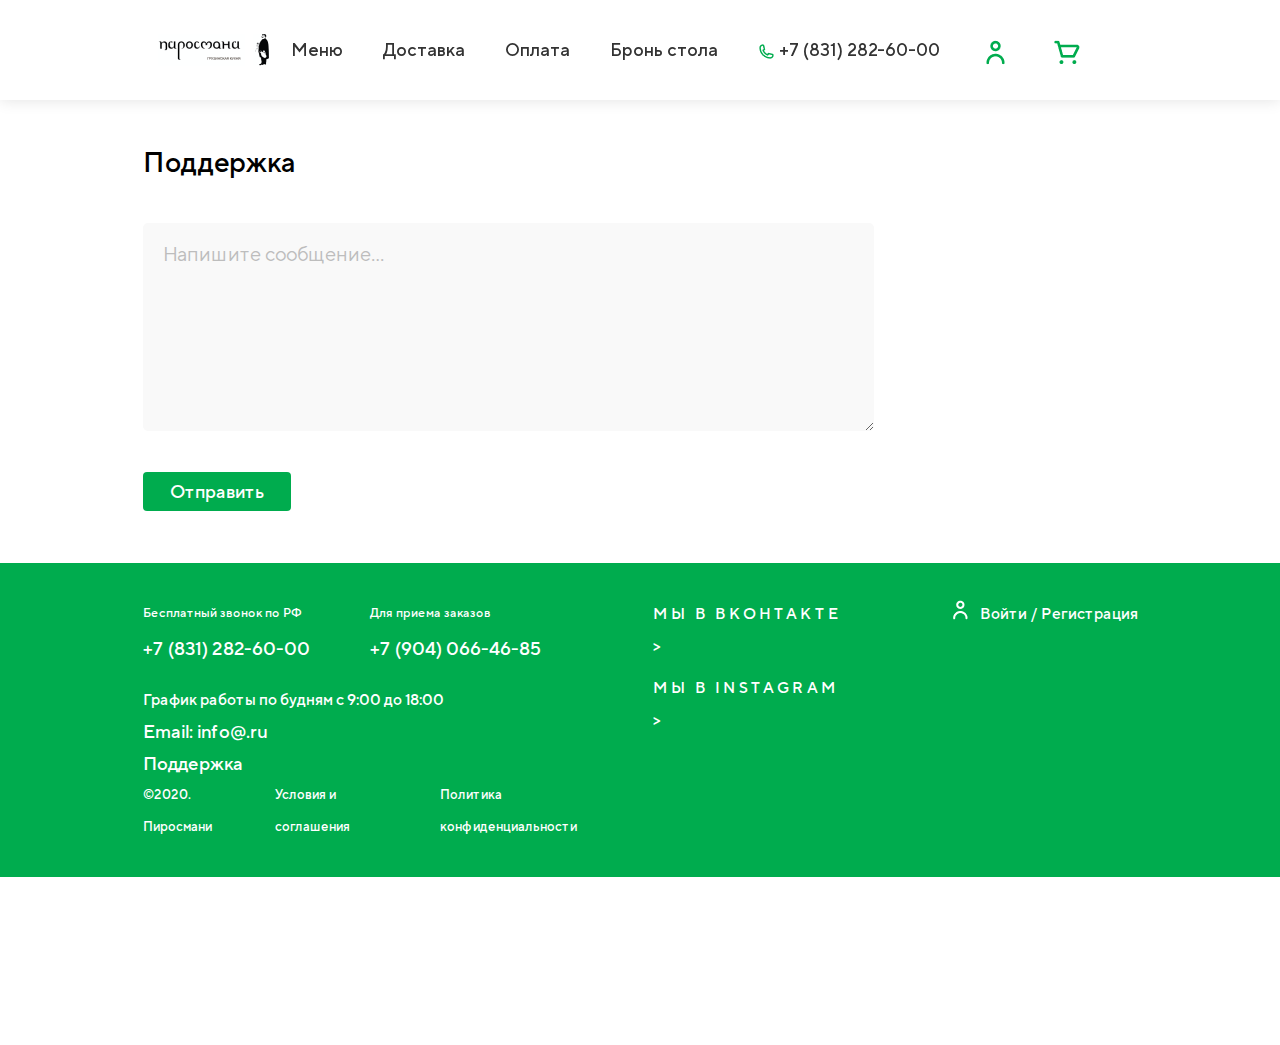
<file: pageSupport.html>
<!DOCTYPE html>
<html lang="en">
<head>
	<meta charset="UTF-8">
	<meta name="viewport" content="width=device-width, initial-scale=1, shrink-to-fit=no">
	<title>Food Store</title>
	<link rel="stylesheet" type="text/css" href="css/style.css">
</head>
<body>

	<header id="header" class="header">
		<div class="header__container">
			<a id="header__logo" href="index.html" class="header__logo">
				<img src="img/h_logo.png" alt="">
			</a>
			<div class="header__menu menu">
				<div class="menu__icon">
					<span></span>
				</div>
				<nav class="menu__body">
					<ul class="menu__list">
						<li>
							<a href="index.html" class="menu__link sub1">Меню</a>
							<ul class="menu__sub-list sub-one">
								<li>
									<a href="index.html" class="menu__link sub1">Меню</a>
								</li>
								<li>
									<a href="" class="menu__sub-link">
										<img src="img/m1.png" class="men-av">
									</a>
									<a href="" class="menu__sub-link s_q">Супы</a>
								</li>
								<li>
									<a href="" class="menu__sub-link">
										<img src="img/m2.png" class="men-av">
									</a>
									<a href="" class="menu__sub-link s_q">Хачапури</a>
								</li>
								<li>
									<a href="" class="menu__sub-link">
										<img src="img/m3.png" class="men-av">
									</a>
									<a href="" class="menu__sub-link s_q">Холодные закуски</a>
								</li>
								<li>
									<a href="" class="menu__sub-link">
										<img src="img/m4.png" class="men-av">
									</a>
									<a href="" class="menu__sub-link s_q">Хинкали</a>
								</li>
								<li>
									<a href="" class="menu__sub-link">
										<img src="img/m5.png" class="men-av">
									</a>
									<a href="" class="menu__sub-link s_q">Шашлык</a>
								</li>
								<li>
									<a href="" class="menu__sub-link">
										<img src="img/m6.png" class="men-av">
									</a>
									<a href="" class="menu__sub-link s_q">Соусы</a>
								</li>
								<li>
									<a href="" class="menu__sub-link">
										<img src="img/m7.png" class="men-av">
									</a>
									<a href="" class="menu__sub-link s_q">Салаты</a>
								</li>
								<li>
									<a href="" class="menu__sub-link">
										<img src="img/m9.png" class="men-av">
									</a>
									<a href="" class="menu__sub-link s_q">Горячие блюда</a>
								</li>
								<li>
									<a href="" class="menu__sub-link">
										<img src="img/m10.png" class="men-av">
									</a>
									<a href="" class="menu__sub-link s_q">Гранир</a>
								</li>
								<li>
									<a href="" class="menu__sub-link">
										<img src="img/m11.png" class="men-av">
									</a>
									<a href="" class="menu__sub-link s_q">Десерты</a>
								</li>
								<li>
									<a href="" class="menu__sub-link">
										<img src="img/m12.png" class="men-av">
									</a>
									<a href="" class="menu__sub-link s_q">Напитки</a>
								</li>
							</ul>
						</li>
						<li>
							<a href="pageOffer.html" class="menu__link m_q">Доставка</a>
						</li>
						<li>
							<a href="pageOplata.html" class="menu__link m_q">Оплата</a></li>
						<li>
							<a data-goto=".section_4" href="#" class="menu__link m_q">Бронь стола</a></li>
						</li>
						<li>
							<a href="tel:+78312826000" class="menu__link menu__phone">
								<img src="img/h_phone.png" alt="Phone" class="img__xbox-link">
							</a>
							<a href="tel:+78312826000" class="menu__link">+7 (831) 282-60-00</a>
						</li>
						<li>
							<a href="#popup" class="menu__link menu__av">
								<img src="img/h_ava.png" alt="Avatar" class="img__xbox-link">
							</a>
						</li>
						<li>
							<a href="#" class="menu__link menu__ba">
								<img src="img/h_basket.png" alt="Basket" class="img__xbox-link">
							</a>
						</li>
					</ul>
				</nav>
			</div>
		</div>
	</header>

	<div id="popup" class="popup">
		<a href="#header" class="popup__area"></a>
		<div class="popup__body">
			<div class="popup__content">
				<a href="##" class="popup__close">
					<img src="img/x.png" alt="X" class="pop-x">
				</a>
				<div class="popup__img">
					<img src="img/popup.png" alt="Ava" class="pop-img">
				</div>
				<div class="popup__title">Войти в личный кабинет</div>
				<div class="popup__form">
					<form action="action_page.php">
						<div class="form__cont">
							<input type="text" placeholder="Телефон" name="tel" required>
							 <input type="password" placeholder="Пароль" name="psw" required>
						</div>
					</form>
				</div>
				<div class="popup__pass">
					<a href="#" class="pop__pass">Забыли пароль?</a>
				</div>
				<div class="pop__button">
					<a href="#" class="pop__but">Войти</a>
				</div>
				<div class="popup__footer">
					<div class="pop__text">Впервые у нас?</div>
					<a href="#popup2" class="pop__link">Зарегистрироваться</a>
				</div>
			</div>
		</div>
	</div>

		<div id="popup2" class="popup">
		<a href="#header" class="popup__area"></a>
		<div class="popup__body">
			<div class="popup__content">
				<a href="##" class="popup__close">
					<img src="img/x.png" alt="X" class="pop2-x">
				</a>
				<div class="popup__img">
					<img src="img/popup.png" alt="Ava" class="pop-img">
				</div>
				<div class="popup__title">Регистрация</div>
				<div class="popup__form">
					<form action="action_page.php">
						<div class="form__cont">
							<input type="text" placeholder="Телефон" name="tel" required>
							 <input type="password" placeholder="Пароль" name="psw" required>
							  <input type="password" placeholder="Подвтердите пароль" name="psw" required>
							 <div class="rButs">
							 	<div class="rBut1">
								 	 <input class="custom-radio" name="sogl" type="checkbox" id="radioButton1">
								  	<label for="radioButton1" class="rb1">Хочу получать выгодные предложения от магазина</label>
								 </div>
								 <div class="rBut2">
								 	<input class="custom-radio" name="color" type="checkbox" checked id="radioButton2">
								    <label for="radioButton2" class="rb2">Принимаю  условия <a href="#" class="rb">Пользовательского соглашения, Политики конфиденциальности</a></label>
								 </div>
							 </div>
						</div>
					</form>
				</div>
				<div class="pop__button">
					<a href="#" class="pop__but">Зарегистрироваться</a>
				</div>
			</div>
		</div>
	</div>

	<div class="pageOffer">
		<div class="wrapper">
			<div class="off__h">Поддержка</div>
			<form  name="test" method="post">
			   <p><textarea  name="comment" placeholder="Напишите сообщение..." cols="55" rows="8"></textarea></p>
			 </form>	
			<div class="offButtons">
				<div class="offBut-k">
					<a href="#" class="off-k-link">Отправить</a>
				</div>
			</div>
		</div>
	</div>


	<footer class="footer">
		<div class="wrapper">
			<div class="footers__flex">
				<div class="footers__flex-left">
					<div class="foot__flex_n1">
						<div class="foot-n1-l">
							<div class="n1__h">Бесплатный звонок по РФ</div>
						    	<div class="n1__t">
								<a href="tel:+78312826000" class="n1__t-link">+7 (831) 282-60-00</a>
							</div>
						</div>
						<div class="foot-n1-r">
							<div class="n1__h">Для приема заказов</div>
							<div class="n1__t">
								<a href="tel:+79040664685" class="n1__t-link">+7 (904) 066-46-85</a>
							</div>
						</div>
					</div>
					<div class="foot__flex_n2">
						<div class="n2__t">График работы по будням с 9:00 до 18:00</div>
						<div class="n2__email">
							<a href="Email:info@.ru" class="email-link">Email: info@.ru</a>
						</div>
						<div class="n2__support">
							<a href="pageSupport.html" class="support-link">Поддержка</a>
						</div>
					</div>
					<div class="foot__flex_n3">
						<div class="n3__t">©2020. Пиросмани</div>
						<div class="n3__t">
							<a href="#" class="n3__link1">Условия и соглашения</a>
						</div>
						<div class="n3__t">
							<a href="#" class="n3__link2">Политика конфиденциальности</a>
						</div>
					</div>
				</div>
				<div class="footers__flex-right">
					<div class="foot__flex_m1">
						<div class="foot__soc">
							<a href="#" class="foot__soc-link">
								Мы в вконтакте >
							</a>
						</div>
						<div class="foot__soc">
							<a href="#" class="foot__soc-link">
								Мы в instagram >
							</a>
						</div>
					</div>
					<div class="foot__flex_m2">
						<div class="foot__ava">
							<a href="#" class="foot__ava-link">
								<img src="img/footer_ava.png" alt="ava" class="f__ava">
							</a>
						</div>
						<div class="foot__sign">
							<a href="#popup" class="f-sign__link">
								Войти
							</a>
						</div>
						<div class="footp">/</div>
						<div class="foot__reg">
							<a href="#popup2" class="f-reg__link">
								Регистрация
							</a>
						</div>
					</div>
				</div>
			</div>
		</div>
	</footer>

	<script src="https://code.jquery.com/jquery-3.6.0.min.js"></script>
	<script src="js/slick.min.js"></script>
	<script src="js/script.js"></script>

</body>
</html>
</file>
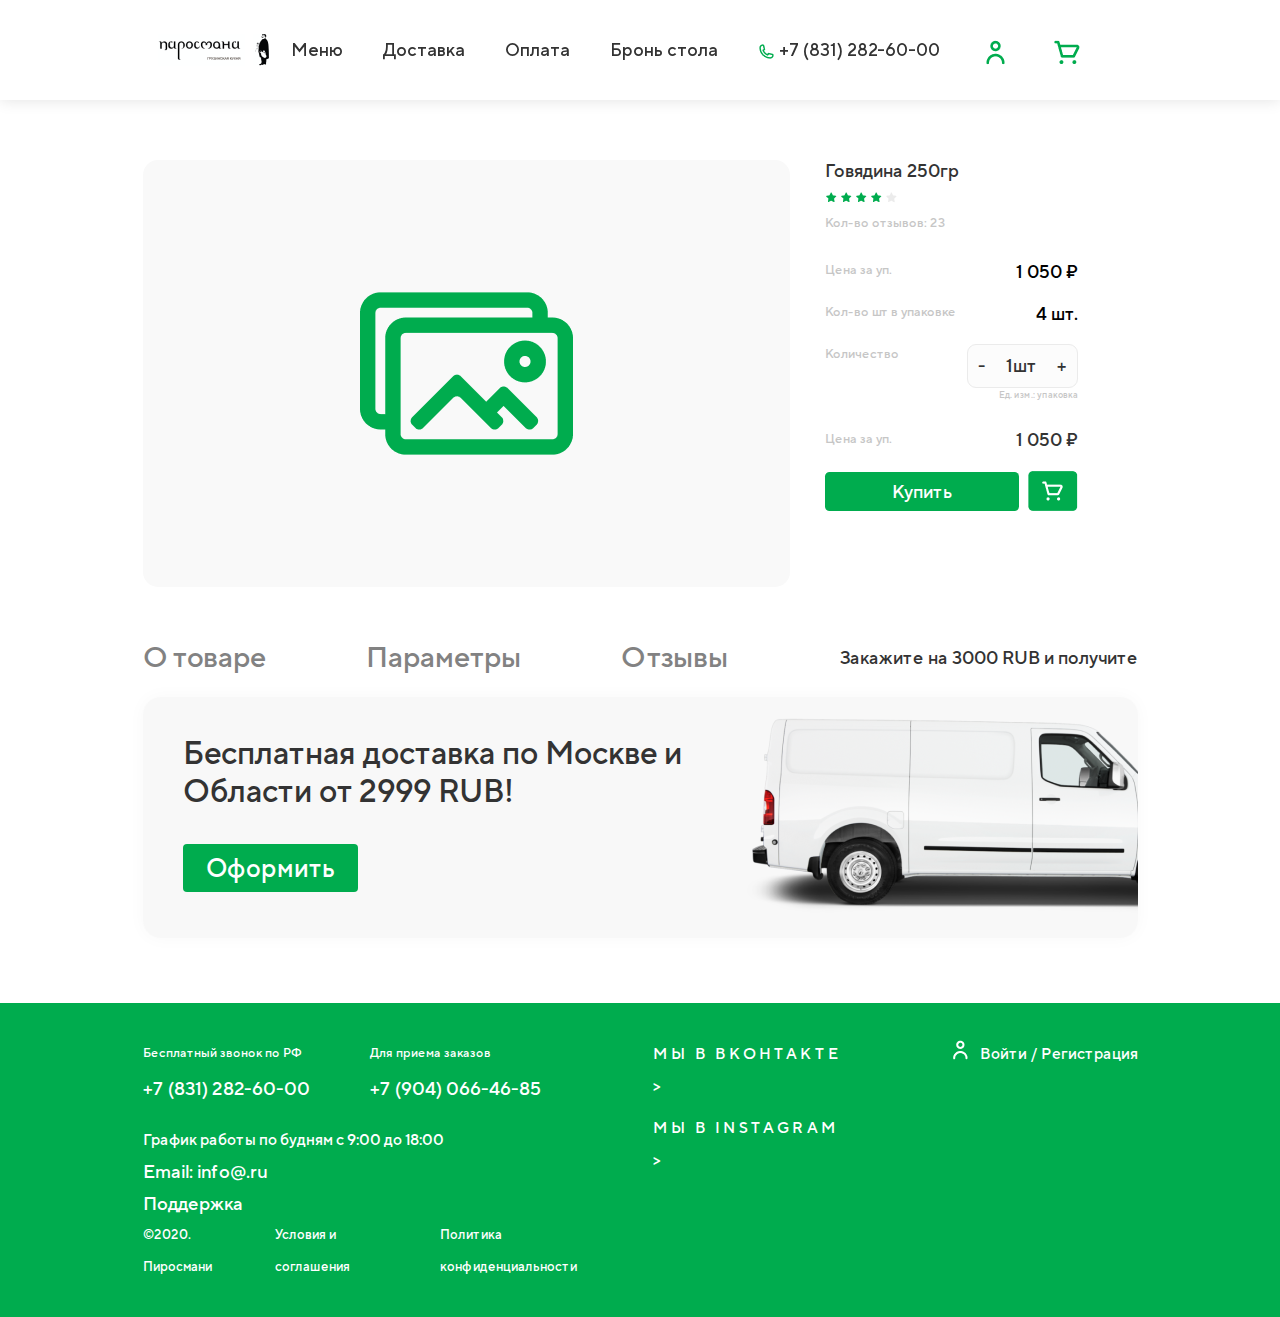
<file: pageTovar.html>
<!DOCTYPE html>
<html lang="en">
<head>
	<meta charset="UTF-8">
	<meta name="viewport" content="width=device-width, initial-scale=1, shrink-to-fit=no">
	<title>Food Store</title>
	<link rel="stylesheet" type="text/css" href="css/style.css">
</head>
<body>

	<header id="header" class="header">
		<div class="header__container">
			<a id="header__logo" href="index.html" class="header__logo">
				<img src="img/h_logo.png" alt="">
			</a>
			<div class="header__menu menu">
				<div class="menu__icon">
					<span></span>
				</div>
				<nav class="menu__body">
					<ul class="menu__list">
						<li>
							<a href="index.html" class="menu__link sub1">Меню</a>
							<ul class="menu__sub-list sub-one">
								<li>
									<a href="index.html" class="menu__link sub1">Меню</a>
								</li>
								<li>
									<a href="" class="menu__sub-link">
										<img src="img/m1.png" class="men-av">
									</a>
									<a href="" class="menu__sub-link s_q">Супы</a>
								</li>
								<li>
									<a href="" class="menu__sub-link">
										<img src="img/m2.png" class="men-av">
									</a>
									<a href="" class="menu__sub-link s_q">Хачапури</a>
								</li>
								<li>
									<a href="" class="menu__sub-link">
										<img src="img/m3.png" class="men-av">
									</a>
									<a href="" class="menu__sub-link s_q">Холодные закуски</a>
								</li>
								<li>
									<a href="" class="menu__sub-link">
										<img src="img/m4.png" class="men-av">
									</a>
									<a href="" class="menu__sub-link s_q">Хинкали</a>
								</li>
								<li>
									<a href="" class="menu__sub-link">
										<img src="img/m5.png" class="men-av">
									</a>
									<a href="" class="menu__sub-link s_q">Шашлык</a>
								</li>
								<li>
									<a href="" class="menu__sub-link">
										<img src="img/m6.png" class="men-av">
									</a>
									<a href="" class="menu__sub-link s_q">Соусы</a>
								</li>
								<li>
									<a href="" class="menu__sub-link">
										<img src="img/m7.png" class="men-av">
									</a>
									<a href="" class="menu__sub-link s_q">Салаты</a>
								</li>
								<li>
									<a href="" class="menu__sub-link">
										<img src="img/m9.png" class="men-av">
									</a>
									<a href="" class="menu__sub-link s_q">Горячие блюда</a>
								</li>
								<li>
									<a href="" class="menu__sub-link">
										<img src="img/m10.png" class="men-av">
									</a>
									<a href="" class="menu__sub-link s_q">Гранир</a>
								</li>
								<li>
									<a href="" class="menu__sub-link">
										<img src="img/m11.png" class="men-av">
									</a>
									<a href="" class="menu__sub-link s_q">Десерты</a>
								</li>
								<li>
									<a href="" class="menu__sub-link">
										<img src="img/m12.png" class="men-av">
									</a>
									<a href="" class="menu__sub-link s_q">Напитки</a>
								</li>
							</ul>
						</li>
						<li>
							<a href="pageOffer.html" class="menu__link m_q">Доставка</a>
						</li>
						<li>
							<a href="pageOplata.html" class="menu__link m_q">Оплата</a></li>
						<li>
							<a data-goto=".section_4" href="#" class="menu__link m_q">Бронь стола</a></li>
						</li>
						<li>
							<a href="tel:+78312826000" class="menu__link menu__phone">
								<img src="img/h_phone.png" alt="Phone" class="img__xbox-link">
							</a>
							<a href="tel:+78312826000" class="menu__link">+7 (831) 282-60-00</a>
						</li>
						<li>
							<a href="#popup" class="menu__link menu__av">
								<img src="img/h_ava.png" alt="Avatar" class="img__xbox-link">
							</a>
						</li>
						<li>
							<a href="#" class="menu__link menu__ba">
								<img src="img/h_basket.png" alt="Basket" class="img__xbox-link">
							</a>
						</li>
					</ul>
				</nav>
			</div>
		</div>
	</header>

	<div id="popup" class="popup">
		<a href="#header" class="popup__area"></a>
		<div class="popup__body">
			<div class="popup__content">
				<a href="##" class="popup__close">
					<img src="img/x.png" alt="X" class="pop-x">
				</a>
				<div class="popup__img">
					<img src="img/popup.png" alt="Ava" class="pop-img">
				</div>
				<div class="popup__title">Войти в личный кабинет</div>
				<div class="popup__form">
					<form action="action_page.php">
						<div class="form__cont">
							<input type="text" placeholder="Телефон" name="tel" required>
							 <input type="password" placeholder="Пароль" name="psw" required>
						</div>
					</form>
				</div>
				<div class="popup__pass">
					<a href="#" class="pop__pass">Забыли пароль?</a>
				</div>
				<div class="pop__button">
					<a href="#" class="pop__but">Войти</a>
				</div>
				<div class="popup__footer">
					<div class="pop__text">Впервые у нас?</div>
					<a href="#popup2" class="pop__link">Зарегистрироваться</a>
				</div>
			</div>
		</div>
	</div>

		<div id="popup2" class="popup">
		<a href="#header" class="popup__area"></a>
		<div class="popup__body">
			<div class="popup__content">
				<a href="##" class="popup__close">
					<img src="img/x.png" alt="X" class="pop2-x">
				</a>
				<div class="popup__img">
					<img src="img/popup.png" alt="Ava" class="pop-img">
				</div>
				<div class="popup__title">Регистрация</div>
				<div class="popup__form">
					<form action="action_page.php">
						<div class="form__cont">
							<input type="text" placeholder="Телефон" name="tel" required>
							 <input type="password" placeholder="Пароль" name="psw" required>
							  <input type="password" placeholder="Подвтердите пароль" name="psw" required>
							 <div class="rButs">
							 	<div class="rBut1">
								 	 <input class="custom-radio" name="sogl" type="checkbox" id="radioButton1">
								  	<label for="radioButton1" class="rb1">Хочу получать выгодные предложения от магазина</label>
								 </div>
								 <div class="rBut2">
								 	<input class="custom-radio" name="color" type="checkbox" checked id="radioButton2">
								    <label for="radioButton2" class="rb2">Принимаю  условия <a href="#" class="rb">Пользовательского соглашения, Политики конфиденциальности</a></label>
								 </div>
							 </div>
						</div>
					</form>
				</div>
				<div class="pop__button">
					<a href="#" class="pop__but">Зарегистрироваться</a>
				</div>
			</div>
		</div>
	</div>

	<section class="main__tovar">
		<div class="wrapper">
			<div class="flex__tovars">
				<div class="flex__tovar">
					<img src="img/tovar.png" alt="" class="tovar-img">
				</div>
				<div class="flex__tovar">
					<div class="flex__description">
						<div class="name__t">Говядина 250гр</div>
						<div class="product__stars">
							<div class="product__star">
								<img src="img/star.png" alt="" class="pr-img-star">
							</div>
							<div class="product__star">
								<img src="img/star.png" alt="" class="pr-img-star">
							</div>
							<div class="product__star">
								<img src="img/star.png" alt="" class="pr-img-star">
							</div>
							<div class="product__star">
								<img src="img/star.png" alt="" class="pr-img-star">
							</div>
							<div class="product__star">
								<img src="img/star2.png" alt="" class="pr-img-star">
							</div>
						</div>
						<div class="otz__t">Кол-во отзывов: 23</div>
						<div class="mini__t">
							<div class="mini__name">Цена за уп.</div>
							<div class="mini__name2">1 050 ₽</div>
						</div>
						<div class="mini__t">
							<div class="mini__name">Кол-во шт в упаковке</div>
							<div class="mini__name2">4 шт.</div>
						</div>
						<div class="mini__t">
							<div class="mini__name">Количество</div>
							<ul class="mini__buttons">
								<li class="mini__b minus">-</li>
								<li class="mini__b number">1шт</li>
								<li class="mini__b plus">+</li>
							</ul>
						</div>
						<div class="mini__tq">Ед. изм.: упаковка</div>
						<div class="mini__t">
							<div class="mini__name">Цена за уп.</div>
							<div class="mini__name3">1 050 ₽</div>
						</div>
						<div class="mini__t qw">
							<div class="mini__butG">
								<a href="#" class="but__G">Купить</a>
							</div>
							<div class="mini__butG">
								<a href="#" class="but__GB">
									<img src="img/tovarB.png" alt="" class="mini__imgG">
								</a>
							</div>
						</div>
					</div>
				</div>
			</div>
		</div>
	</section>

	<section class="tovar__tabs">
		<div class="wrapper">
			<div class="flex__tabs">
				<div class="tabs">
				<nav class="tabs__items">
					<a href="#tab_01" class="tabs__item"><span>О товаре</span></a>
					<a href="#tab_02" class="tabs__item"><span>Параметры</span></a>
					<a href="#tab_03" class="tabs__item"><span>Отзывы</span></a>
				</nav>
				<div class="tabs__body">
					<div id="tab_01" class="tabs__block">
						<div class="t1__h">
							Описание
						</div>
						<div class="t1__t">
							Полутвердый пластичный однородный сыр, слегка ломкий на изгибе. Пажитник придает легкое ореховое послевкусие. В Италии считается столовым сыром, который подходит к любому времени суток и к любому блюду и к вину
						</div>
                        <div class="t1__t">
                            Вес головки 500 г. +/-10%. Цена за 1 кг.
                        </div>
                        <div class="t1__t">
                         Продукция компании Alpenville изготовлена преимущественно из Шарангского молока
						</div>
					</div>
					<div id="tab_02" class="tabs__block">
						<div class="tabs__kal">
							<p>Калории: 420</p>
							<p>Жиры: 54</p>
							<p>Белки: 27</p>
							<p>Углеводы: 18</p>
							<p>Масса: 500 грамм</p>
						</div>
					</div>
					<div id="tab_03" class="tabs__block">
						<div class="tabs__otz">Отзывы</div>
						<div class="bgf3">
							<div class="flex-3">
							<div class="fl1"><img src="img/ot.png" alt=""></div>
							<div class="fl2">
								<div class="col3">
									<div class="name-3">
										<p>Анатолий Петров</p>
										<a href="#" class="link__otz">
											<img src="img/3otz.png" alt="">
										</a>
									</div>
									<div class="star-3">
										<div class="product__stars">
							                <div class="product__star">
								                <img src="img/star.png" alt="" class="pr-img-star">
							</div>
							<div class="product__star">
								<img src="img/star.png" alt="" class="pr-img-star">
							</div>
							<div class="product__star">
								<img src="img/star.png" alt="" class="pr-img-star">
							</div>
							<div class="product__star">
								<img src="img/star.png" alt="" class="pr-img-star">
							</div>
							<div class="product__star">
								<img src="img/star.png" alt="" class="pr-img-star">
							</div>
						            </div>
									</div>
									<div class="vk__link">
										<a href="#" class="vk-l">vk.com/anatoliy</a>
									</div>
								</div>	
							</div>
						</div>
						<div class="t3">
							<p>Заказал 5кг мяса, живу в Московской области. Как и обещал оператор, привезли через 1,5 часа. Свежее, как будто было живое еще по дороге. Действительно натуральные продукты. Я обязательно буду заказывать дальше. А теперь подробнее о плюсах и минусах всего магази...</p>
						</div>
						<div class="l3">Читать полностью...</div>
						

						</div>

						<div class="mini__butG fg">
								<a href="#" class="but__G fgg">Добавить отзыв</a>
						</div>
					</div>
				</div>
			</div>
			<div class="tab__right">
				<div class="t-h">Закажите на 3000 RUB и получите</div>
			</div>
			</div>
		</div>
	</section>

	<section class="transfer">
		<div class="wrapper">
			<div class="transfers__flex">
				<div class="transfer__flex">
					<div class="transfer__h">
						Бесплатная доставка по Москве и Области от 2999 RUB!
					</div>
					<div class="button__transfer">
						<a href="#" class="button__tr-link">Оформить</a>
					</div>
				</div>
				<div class="transfer__flex">
					<img src="img/transfer.png" alt="Transfer" class="transfer__img">
				</div>
			</div>
		</div>
	</section>

	<footer class="footer">
		<div class="wrapper">
			<div class="footers__flex">
				<div class="footers__flex-left">
					<div class="foot__flex_n1">
						<div class="foot-n1-l">
							<div class="n1__h">Бесплатный звонок по РФ</div>
						    	<div class="n1__t">
								<a href="tel:+78312826000" class="n1__t-link">+7 (831) 282-60-00</a>
							</div>
						</div>
						<div class="foot-n1-r">
							<div class="n1__h">Для приема заказов</div>
							<div class="n1__t">
								<a href="tel:+79040664685" class="n1__t-link">+7 (904) 066-46-85</a>
							</div>
						</div>
					</div>
					<div class="foot__flex_n2">
						<div class="n2__t">График работы по будням с 9:00 до 18:00</div>
						<div class="n2__email">
							<a href="Email:info@.ru" class="email-link">Email: info@.ru</a>
						</div>
						<div class="n2__support">
							<a href="pageSupport.html" class="support-link">Поддержка</a>
						</div>
					</div>
					<div class="foot__flex_n3">
						<div class="n3__t">©2020. Пиросмани</div>
						<div class="n3__t">
							<a href="#" class="n3__link1">Условия и соглашения</a>
						</div>
						<div class="n3__t">
							<a href="#" class="n3__link2">Политика конфиденциальности</a>
						</div>
					</div>
				</div>
				<div class="footers__flex-right">
					<div class="foot__flex_m1">
						<div class="foot__soc">
							<a href="#" class="foot__soc-link">
								Мы в вконтакте >
							</a>
						</div>
						<div class="foot__soc">
							<a href="#" class="foot__soc-link">
								Мы в instagram >
							</a>
						</div>
					</div>
					<div class="foot__flex_m2">
						<div class="foot__ava">
							<a href="#" class="foot__ava-link">
								<img src="img/footer_ava.png" alt="ava" class="f__ava">
							</a>
						</div>
						<div class="foot__sign">
							<a href="#popup" class="f-sign__link">
								Войти
							</a>
						</div>
						<div class="footp">/</div>
						<div class="foot__reg">
							<a href="#popup2" class="f-reg__link">
								Регистрация
							</a>
						</div>
					</div>
				</div>
			</div>
		</div>
	</footer>

	<script src="https://code.jquery.com/jquery-3.6.0.min.js"></script>
	<script src="js/slick.min.js"></script>
	<script src="js/script.js"></script>

</body>
</html>
</file>
<file: css/style.css>
*{padding: 0;margin: 0;border: 0;}
*,*:before,*:after{-moz-box-sizing: border-box;-webkit-box-sizing: border-box;box-sizing: border-box;}
:focus,:active{outline: none;}
a:focus,a:active{outline: none;}
nav,footer,header,aside{display: block;}
html,body{height: 100%;width: 100%;font-size: 100%;line-height: 1;font-size: 14px;-ms-text-size-adjust: 100%;-moz-text-size-adjust: 100%;-webkit-text-size-adjust: 100%;}
input,button,textarea{font-family:inherit;}
input::-ms-clear{display: none;}
button{cursor: pointer;}
button::-moz-focus-inner {padding:0;border:0;}
a, a:visited{text-decoration: none;}
a:hover{text-decoration: none;}
ul li{list-style: none;}
img{vertical-align: top;}
h1,h2,h3,h4,h5,h6{font-size:inherit;font-weight: 400;}

@import url('https://fonts.googleapis.com/css2?family=Roboto&display=swap');
@import url('https://fonts.googleapis.com/css2?family=Dosis:wght@400;500&family=Roboto&display=swap');

/* Medium */
@font-face {
    font-family: 'TTNormsPro';
    src: local('TTNormsPro'),
         url('../fonts/TTNormsPro-Medium.ttf') format('truetype'),
         url('../fonts/TTNormsPro-Medium.eot?#iefix') format('embedded-opentype'),
         url('../fonts/TTNormsPro-Medium.woff') format('woff'); 
    font-weight: 500;
    font-style: normal;
}

/* Regular */
@font-face {
    font-family: 'TTNormsPro';
    src: local('TTNormsPro'),
         url('../fonts/TTNormsPro-Regular.ttf') format('truetype'),
         url('../fonts/TTNormsPro-Regular.eot?#iefix') format('embedded-opentype'),
         url('../fonts/TTNormsPro-Regular.woff') format('woff'); 
    font-weight: 400;
    font-style: normal;
}


body{
	font-family: 'TTNormsPro';
	font-style: normal;
	font-weight: 500;
	font-size: 18px;
	line-height: 22px;
	color: #333333;
}

body._lock{
	overflow: hidden;
}

.wrapper{
	max-width: 995px;
	margin: 0 auto;
}


/* ШАПКА */

.header{
	position: fixed;
	top: 0;
	left: 0;
	width: 100%;
	z-index: 19;
	background: #fff;
	box-shadow: 0px 0px 15px rgba(0, 0, 0, 0.12);
}

.header__container{
	max-width: 995px;
	margin: 0 auto;
	display: flex;
	padding: 0 15px;
	align-items: center;
	justify-content: space-between; /*Разделение лого и меню*/
	min-height: 100px;
}

.header__logo{
	z-index: 5;
}

.menu__list > li{
	position: relative; /*Отступ между столбиками линки шапки*/
	margin-right: 40px;
}

.menu__link{
	font-style: normal;
	font-weight: 500;
	font-size: 18px;
	line-height: 22px;
	color: #333333;
}

.m_q:hover{
	border-top: 2px solid #333333;
	border-bottom: 2px solid #333333;
}

.active__page{
	border-top: 2px solid #333333;
	border-bottom: 2px solid #333333;
}

.menu__link img {
	margin-top: 4px;
}

.menu__sub-link img{
	margin-top: 4px;
}

.s_q:hover{
	border-top: 2px solid #333333;
	border-bottom: 2px solid #333333;

}

.menu__sub-list{
	z-index: 6;
	position: absolute; /* Подменю*/
	top: 100%;
	left: -54px;
	margin-top: -46px;
	background: #FFFFFF;
	box-shadow: 0px 0px 15px rgba(0, 0, 0, 0.12);
	border-radius: 12px;
	padding: 15px 20px 16px 25px;
	min-width: 150px;
}

.sub1{
	display: block;
	text-align: center;

}


.menu__sub-list li{
	margin-bottom: 16px;
}

.menu__sub-list li:last-child{
	margin-bottom: 0;
}



.menu__sub-link{
	font-size: 10px;
	line-height: 13px;
	color: #333333;
}


body._pc .header .menu__list > li:hover .menu__sub-list {
	opacity: 1;
	visibility: visible;
	pointer-events: all;
}

body._pc .header .menu__list > li:hover .menu__arrow img{
	transform: rotate(-180deg);
}

body._touch .header .menu__list > li._active .menu__sub-list {
	opacity: 1;
	visibility: visible;
	pointer-events: all;
}

body._touch .header .menu__list > li._active .menu__arrow img{
	transform: rotate(-180deg);
}

body.touch .menu__list > li {
	display: flex;
	align-items: center;
}

body.touch .menu__link{
	flex: 1 1 auto;
}



@media (min-width: 767px){
	.menu__list{
		display: flex;
		align-items: center;
	}
	.menu__list > li{
		padding: 10px 0;
	}
	.menu__sub-list{
		opacity: 0;
		visibility: hidden;
		pointer-events: none;
		transition: all 0.3s ease 0s;
	}
	.menu__icon{
		display: none;
	}
}


/* POPUP */

.popup{
	position: fixed;
	width: 100%;
	height: 100%;
	background-color: rgb(0, 0, 0, 0.8);
	top: 0;
	left: 0;
	z-index: 20;
	visibility: hidden;
	opacity: 0;
	overflow-y: auto;
	overflow-x: hidden;
	transition: all 0.8s ease 0s;
}


.popup__body{
	min-height: 100vh;
	display: flex;
	align-items: center;
	justify-content: center;
	padding: 30px 10px;
}

.popup__content{
	background: #FFFFFF;
	box-shadow: 0px 0px 17.7465px rgba(0, 0, 0, 0.12);
	max-width: 495px;
	padding: 30px;
	position: relative;
}

.popup__close{
	position: absolute;
	right: 15px;
	top: 15px;
}

.pop-img{
	display: block;
	margin: 0 auto;
	padding-bottom: 13px;
}

.popup__title{
	font-size: 17.4636px;
	line-height: 22px;
	text-align: center;
	color: #000000;
	padding-bottom: 28px;
}

.form__cont{
	display: flex;
	justify-content: center;
	align-items: center;
	flex-direction: column;
}

input[type=text], input[type=password]{
	padding: 15px 35px;
	background: #FCFCFC;
	border: 0.873181px solid #EBEBEB;
	box-sizing: border-box;
	border-radius: 5.91549px;
	margin: 0 45px 25px;
}

input[type=text]{
	background: url(../img/ftel.png) no-repeat 10px center; 
}

input[type=password]{
	background: url(../img/pkey.png) no-repeat 10px center; 
}

input[type=text]:focus, input[type=password]:focus {
  background-color: #F3F3F3;
  outline: none;
}

.rb1, .rb2{
	font-size: 10px;
	line-height: 14px;
	text-align: center;
	color: #C6C6C6;
	display: block;
	text-align: left;
}

.rb{
	font-size: 10px;
	line-height: 14px;
	color: #00AC4E;
	padding-left: 2px;
}

.rb:hover{
	text-decoration: underline;
}

.rBut1 input, .rBut2 input{
	-webkit-appearance: none;
	-moz-appearance: none;
	appearance: none;
	border-radius: 50%;
  	width: 16px;
  	height: 16px;
	border: 2px solid #EBEBEB;
    transition: 0.2s all linear;
    outline: none;
 	margin-right: 5px;
  	position: relative;
  	top: 4px;
}

.rBut1 input:checked, .rBut2 input:checked {
	background: #00AC4E;
	border: 2px solid #FCFCFC;
	box-sizing: border-box;
}

.rBut2 input{
	padding-right: 12px;
	margin-top: -20px;
}

.rBut1, .rBut2{
	display: flex;
	justify-content: flex-start;
	align-items: center;
	margin-bottom: 15px;
}



.pop__pass{
	display: block;
	text-align: center;
	font-size: 14.1972px;
	line-height: 17px;
	text-decoration-line: underline;
	color: #00AC4E;
}

.pop__but{
	font-size: 14.1972px;
	line-height: 18px;
	text-align: center;
	color: #FFFFFF;
	background: #00AC4E;
	border-radius: 5.91549px;
	padding: 13px 50px;
	transition: all 0.5s ease 0s;
}

.pop__button{
	margin: 26px auto 36px;
	display: flex;
  flex-direction: column;
  align-items: center;
}

.pop__text{
	font-size: 12.2245px;
	line-height: 18px;
	text-align: center;
	color: #000000;
	padding-right: 5px;
}

.pop__link{
	display: block;
	font-size: 12.2245px;
	line-height: 18px;
	text-align: center;
	color: #00AC4E;
	padding-bottom: 15px;
}

.pop__link:hover{
	text-decoration: underline;
}

.popup__footer{
	display: flex;
	justify-content: center;
}

.pop__but:hover{
	background: #00AC95;
}

.popup:target {
	opacity: 1;
	visibility: visible;
}

.popup:target .popup__content {
	transform: perspective(600px) translate(0px, 0%) rotateX(0deg);
	opacity: 1;
}

.popup__area{
	position: absolute;
	width: 100vw;
	height: 100vh;
	top: 0;
	left: 0;
}



/* TOP */

.top__main{
	margin-top: 164px;
	background: linear-gradient(180deg, #F1F1FB 0%, #EBEBF5 100%);
	box-shadow: 0px 0px 18.0727px rgba(0, 0, 0, 0.03);
	border-radius: 18.0727px;
}

.top__h{
	font-size: 31.6273px;
	line-height: 38px;
	padding: 40px 0 9px 40px;
}

.top__t{
	font-size: 19.88px;
	line-height: 24px;
	color: #828282;
	padding: 0 0 42px 40px;
}


.top__but-link{
	font-weight: 500;
	font-size: 25.3018px;
	line-height: 30px;
	color: #FFFFFF;
	padding: 10px 30px;
	background: #00AC4E;
	border-radius: 4.51818px;
	margin: 0 0 68px 40px;
	transition: all 0.5s ease 0s;
}

.top__but-link:hover{
	background: #00AC95;
}

.top__flexs{
	display: flex;
	justify-content: space-between;
}



/* SLIDER */

/* Ограничивающая оболочка */
.slick-list {
	overflow: hidden; /*Убираем край другой картинки*/
}

/* Лента слайдов */
.slick-track{
	display: flex; /*Выстраиваем в ряд*/
}

.slider__menu{
	margin-top: 21px;
}

.slide-b1-link{
	padding: 8px;
	font-size: 23.3333px;
	line-height: 27px;
	color: #4F4F4F;
	text-transform: uppercase;
}

.slide-b1-link:hover{
	color: #FFFFFF;
	background: #00AC4E;
	border-radius: 5px;
}

.slide-b1-link-active{
	color: #FFFFFF;
	background: #00AC4E;
	border-radius: 5px;
}

.slider-bludes{
	position: relative;
	padding: 0 58px;
	display: flex;
}

.slider-bludes .slick-arrow{
	position: absolute;
	top: 0;
	z-index: 10;
	font-size: 0; /* Напдиси над кнопками */
	width: 20px; /* Ширина кнопки */
	height: 20px; /* Высота кнопки */
}

.slider-bludes  .slick-arrow.slick-disabled{ /*Стрелка становится недоступной, когда доходит до конца*/
	opacity: 0;
}


.slider-bludes  .slick-arrow.slick-prev{
	left: 0; /* Позициирование */
	background: url(../img/prev.svg) 0 0 / 100% no-repeat; /* Стрелка*/
}

.slider-bludes  .slick-arrow.slick-next{
	right: 0; /* Позициирование */
	background: url(../img/next.svg) 0 0 / 100% no-repeat; /* Стрелка*/
}


/* PRODUCTS */

.product__wrapper{
	max-width: 1051px;
	margin: 0 auto;
}

.products{
	margin-top: 30px;
}

.product__h{
	font-family: Roboto;
	font-weight: 500;
	font-size: 27.1585px;
	line-height: 19px;
	color: #000000;
	margin-bottom: 39px;
}

.product__img{
	padding: 25px 65px;
	background: linear-gradient(180deg, #FFFFFF 0%, #E5E5E5 0.01%, #E6E6E6 100%);
	border-radius: 4.52641px;
	transition: all 0.3s ease 0s;
}

.product__img:hover{
	transform: scale(1.1);
}


.product__name{
	font-size: 20px;
	color: #000000;
	padding: 9px 0 5px;
}

.product__des{
	font-weight: normal;
	font-size: 12.674px;
	line-height: 19px;
	color: #000000;
	text-align: left;
	padding-bottom: 13px;
}

.product__stars{
	display: flex;
}

.product__star{
	padding-right: 2px;
}

.cena{
	font-size: 22px;
	line-height: 23px;
	color: #000000;
	padding-right: 18px;
}

.ves{
	font-size: 14px;
	line-height: 23px;
	color: #828282;
}

.cena__ves{
	display: flex;
	padding-bottom: 25px;
}

.button__product-link{
	font-size: 18.1056px;
	line-height: 14px;
	color: #FFFFFF;
	padding: 9px 27px;
	background: #00AC4E;
	border-radius: 4px;
	transition: all 0.5s ease 0s;
}


.button__product-link:hover{
	background: #00AC95;
}

.product_f{
	max-width: 206px;
	margin: 0 23px 56px 30px;
}

.products__flex{
	display: flex;
	flex-wrap: wrap;
}


/* VIDEO */

.video {
    width: 100%;
    object-fit: inherit;
}
.wrapper__video{
    display:table;
    width:auto;
    position:relative;
    width:100%;
}
.playpause {
    background-image:url(../img/asd.png);
    background-repeat:no-repeat;
    width:8%;
    height:11%;
    position:absolute;
    left:0%;
    right:0%;
    top:0%;
    bottom:0%;
    margin:auto;
    background-size:contain;
    background-position: center;
}

.playpause:hover{
	background-image:url(../img/qwe.png);
	 width:15%;
    height:20%;
}





/* TRANSFER */



.transfer__h{
	font-size: 31.6273px;
	line-height: 38px;
	padding: 37px 0 43px 40px;
}


.button__tr-link{
	font-size: 25.3018px;
	line-height: 30px;
	color: #FFFFFF;
	padding: 9px 23px;
	margin: 0 0 65px 40px;
	background: #00AC4E;
	border-radius: 4px;
	transition: all 0.5s ease 0s;
}

.button__tr-link:hover{
	background: #00AC95;
}

.transfers__flex{
	display: flex;
	background: #F2F2F2;
	background: rgba(242, 242, 242, 0.5);
	box-shadow: 0px 0px 18px rgba(0, 0, 0, 0.03);
	border-radius: 18px;
	margin-bottom: 65px;
}

/* PAGINATION */

.center {
  text-align: center;
}

.pagination {
  display: inline-block;
  padding-bottom: 60px;
}

.pagination li {
 	font-size: 20px;
	line-height: 25px;
	color: #000000;
  float: left;
  padding: 8px 16px;
  text-decoration: none;

}

.pagination .numb.active, .btn.active {
  background: #00AC4E;
  border-radius: 5px;
  color: white;
}

.pagination .numb:hover:not(.active), .btn:hover:not(.active) {
	background-color: #ddd;
	 border-radius: 5px;
}

.pagination .numb:first-child {
  border-radius: 5px;
}


.pag__next, .pag__prev{
	margin-top: 5px;
}



/* FOOTER */

.footer{
	background: #00AC4E;
}

.n1__h{
	font-size: 12.3407px;
	line-height: 32px;
	color: #FFFFFF;
}

.n1__t-link{
	font-size: 18.511px;
	line-height: 39px;
	color: #FFFFFF;
}

.foot-n1-l{
	padding-right: 60px;
}

.foot__flex_n1{
	display: flex;
	padding-top: 34px;
	padding-bottom: 15px;
}


.n2__t{
	font-size: 15.4259px;
	line-height: 32px;
	color: #FFFFFF;
}

.email-link{
	font-size: 18.511px;
	line-height: 32px;
	color: #FFFFFF;
	margin-bottom: 10px;
}

.support-link{
	font-size: 18.511px;
	line-height: 32px;
	color: #FFFFFF;
	margin-bottom: 10px;
}

.support-link:hover{
	border-bottom: 2px solid #fff;
}

.n3__t, .n3__link2, .n3__link1{
	font-size: 13px;
	line-height: 32px;
	color: #FFFFFF;
}
.n3__t, .n3__link1{
	padding-right: 15px;
}

.foot__flex_n3{
	display: flex;
}

.foot__soc{
	font-size: 15.4259px;
	line-height: 32px;
	letter-spacing: 3.08517px;
	font-variant: small-caps;
	color: #FFFFFF;
	padding-bottom: 10px;
	text-transform: uppercase;
}

.foot__soc-link{
	font-size: 15.4259px;
	line-height: 32px;
	letter-spacing: 3.08517px;
	font-variant: small-caps;
	color: #FFFFFF;
}

.f__ava{
	padding-right: 7px;
}

.f-sign__link, .f-reg__link, .footp{
	font-size: 15.4259px;
	line-height: 32px;
	color: #FFFFFF;
}

.foot__flex_m1{
	padding-right: 100px;
}

.foot__flex_m2{
	display: flex;
}

.footp{
	padding: 0 4px;
}

.footers__flex-right{
	display: flex;
	padding-top: 34px;
}

.footers__flex{
	display: flex;
	padding-bottom: 34px;
}



/* PAGE OFFER */

.pageOffer{
	margin-top: 145px;
}

.off__h{
	font-size: 28px;
	line-height: 33px;
	color: #000000;
}

.off__text, .off__text2{
	font-size: 22px;
	line-height: 26px;
	color: #828282;
}

.off__text{
	padding: 25px 0;
}

.off__text2{
	margin-bottom: 45px;
}


.off-k-link{
	font-size: 18.1056px;
	line-height: 14px;
	color: #FFFFFF;
	padding: 9px 27px;
	background: #00AC4E;
	border-radius: 4px;
	transition: all 0.5s ease 0s;
}


.off-k-link:hover{
	background: #00AC95;
}

.off-o-link{
	font-size: 22.2162px;
	line-height: 29px;
	text-align: center;
	color: #00AC4E;
	padding: 16px 38px;
	background: url(../img/decorate.png) no-repeat center top / cover;}

.off-o-link:hover{
	text-decoration: underline;
}

.offButtons{
	display: flex;
	justify-content: flex-start;
	align-items: center;
	margin-bottom: 60px;
}


/* PAGE SUPPORT */

textarea {
	background: #F9F9F9;
	border-radius: 5px;
	margin: 45px 0;
	padding: 20px;
	font-size: 20px;
	line-height: 21px;
}

textarea::placeholder{
	font-size: 20px;
	line-height: 21px;
	color: #BDBDBD;
}


/* PAGE PRODUCT */

.flex__tovars{
	display: flex;
	justify-content: flex-start;
	margin-top: 160px;
	margin-bottom: 60px;
}

.flex__tovar:nth-child(1){
	margin-right: 35px;
}

.mini__t{
	display: flex;
	justify-content: space-between;
}

.qw{
	align-items: center;
}

.mini__tq{
	display: flex;
	justify-content: flex-end;
}

.mini__buttons{
	display: flex;
	background: #FCFCFC;
	border: 0.903636px solid #EBEBEB;
	box-sizing: border-box;
	border-radius: 9.03636px
}

.mini__b{
	padding: 10px;
}

.tovar-img{
	background: #F9F9F9;
	border-radius: 15px;
	padding: 107px 217px;
}

.name__t{
	padding-bottom: 9px;
}

.otz__t{
	font-size: 12.6509px;
	line-height: 19px;
	color: #C6C6C6;
	margin-bottom: 28px;
}

.mini__name{
	font-size: 12.6509px;
	line-height: 19px;
	color: #C6C6C6;
}

.mini__name2{
	font-size: 18.0727px;
	line-height: 23px;
	color: #000000;
}

.mini__tq{
	font-size: 9.03636px;
	line-height: 14px;
	color: #C6C6C6;
	margin-bottom: 27px;
}

.but__G{
	font-size: 18.0727px;
	line-height: 23px;
	color: #FFFFFF;
	padding: 9px 67px;
	background: #00AC4E;
	border-radius: 4.51818px;
	margin-right: 9px;
	transition: all 0.5s ease 0s;
}

.but__G:hover{
	background: #00AC95;
}

.mini__name:nth-child(1){
	padding-bottom: 23px;
}


/* TABS */

.tabs{
	margin-right: 75px;
	max-width: 613px;
}

.tabs__items{
	display: flex;
}

.tabs__item{
	height: 50px;
	display: flex;
	justify-content: center;
	text-decoration: none;
	font-size: 28.8639px;
	line-height: 19px;
	color: #828282;
}

.tabs__item:nth-child(2){
	margin: 0 100px;
}

.tabs__item span{
	position: relative;
	z-index: 2;
}

.tabs__block{
	display: none;
	position: relative;
}

.tabs__block:target{
	display: block;
}

.t1__h{
	font-size: 21.6479px;
	line-height: 19px;
	color: #000000;
	padding: 20px 0;
}

.t1__t{
	font-size: 18.0399px;
	line-height: 19px;
	color: #828282;
	padding-bottom: 20px;
}

.t1__t:last-child{
	padding-bottom: 60px;
}

.flex__tabs{
	display: flex;
	justify-content: space-between;
}

.tabs__kal p{
	font-size: 18px;
	line-height: 22px;
	color: #828282;
	padding-bottom: 20px;
}

.tabs__kal p:last-child{
	padding-bottom: 60px;
}

.name-3{
	display: flex;
}


.fgg{
	padding: 12px 18px;
}


.tabs__otz{
	font-size: 20px;
	line-height: 20px;
	color: #000000;
	padding-bottom: 16px;
}

.flex-3{
	display: flex;
}

.fl1{
	padding: 13px 6px 0 16px;
}

.fl2{
	padding: 13px 0 5px 0;
}

.bgf3{
	background: #F2F2F2;
	border-radius: 11.1818px;
}

.t3 {
	padding-left: 16px;
	padding-bottom: 3px;
}

.l3{
	padding-left: 16px;
	padding-bottom: 14px;
}

.fg{
	margin-top: 30px;
	margin-bottom: 72px;
}

.flex333{
	dis
}
</file>
